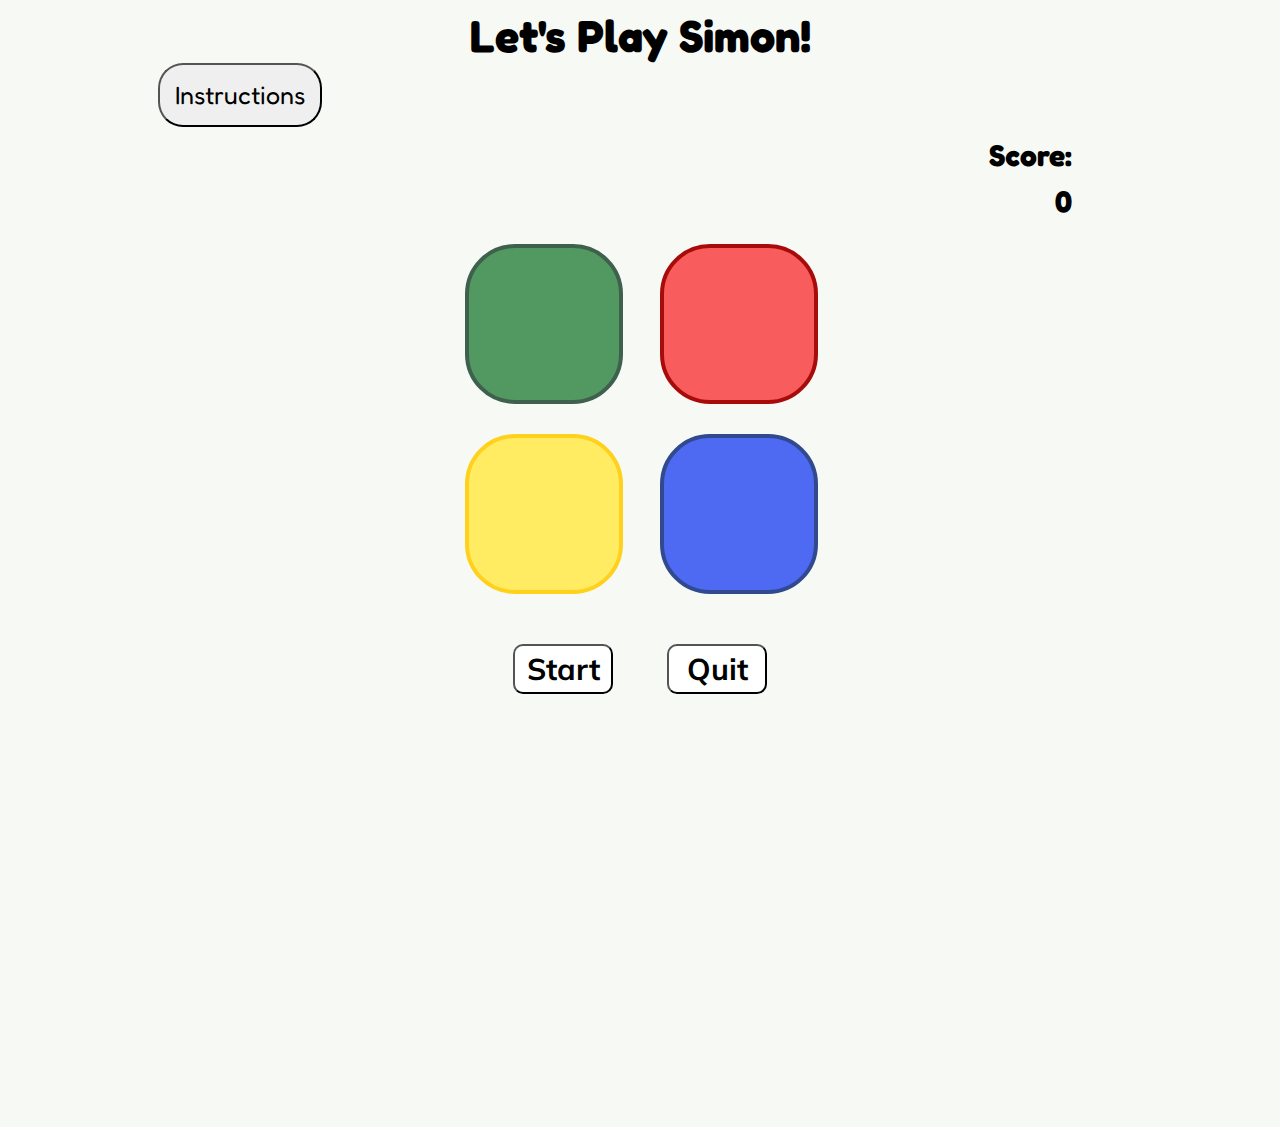
<file: index.html>
<!DOCTYPE html>
<html>
    <head>
        <link href="main.css" rel="stylesheet" type="text/css">
        <meta name="viewport" content="width=device-width, initial-scale=1">
        <link href="https://fonts.googleapis.com/css?family=Muli|Fredoka+One" rel="stylesheet">
        <meta charset="uft-8">
    </head>
    <header>
        <div>
            <div>
                <h1>Let's Play Simon!</h1>
                <button id="instructions" class="introBack"><a href = "instruction.html">Instructions</a></button>
                <h2 class='score scorePlacement'>Score: </h2><h2 id='score' class='scorePlacement'>0</h2>
            </div>
        </div>
    </header>
    <body>
        <div class="allCircles">
            <div class="button" id="circle1"></div>
            <div class="button" id="circle2"></div>
            <div class="button" id="circle3"></div>
            <div class="button" id="circle4"></div>
        </div>
        <div class="buttons">
            <button id="start" class="start" style="height:50px;width:100px"><strong>Start</strong></button>
            <button id="quit" class="quit" style="height:50px;width:100px"><strong>Quit</strong></button>
        </div>

        <script src="https://ajax.googleapis.com/ajax/libs/jquery/2.1.1/jquery.min.js"></script>
        <script src="script.js"></script>
    </body>
    <footer>

    </footer>
</html>
</file>
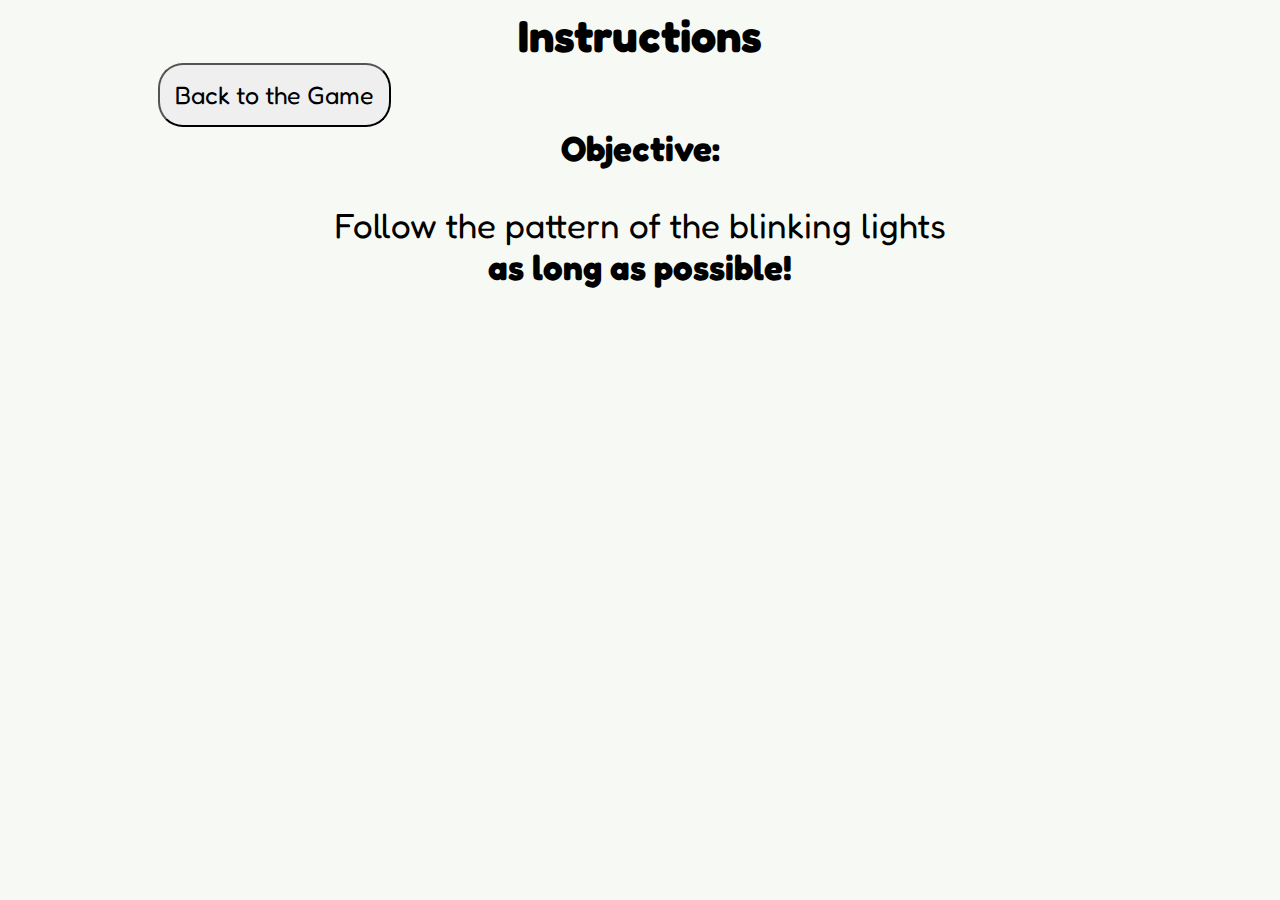
<file: instruction.html>
<!DOCTYPE html>
<html>
    <head>
        <link href="main.css" rel="stylesheet" type="text/css">
        <meta name="viewport" content="width=device-width, initial-scale=1">
        <link href="https://fonts.googleapis.com/css?family=Muli|Fredoka+One" rel="stylesheet">
        <meta charset="uft-8">
    </head>
    <header>

    </header>
    <body>
        <h1>Instructions</h1>
        <button id="backToGame" class="introBack"><a href="index.html">Back to the Game</a></button>
        <h4>Objective:</h4>
        <p>Follow the pattern of the blinking lights<br><strong>as long as possible!</strong></p>

    </body>
    <footer>
        <script src="script.js"></script>
    </footer>
</html>
</file>
<file: main.css>
body {
    background: #f6f9f4;
}

.container {
    display: flex;
    justify-content: center;
    flex-wrap: wrap;
    height: 800px;
    width: 600px;
    margin: 0% auto;
}

.button:hover{
    opacity: 0.5;
}

.allCircles {
    display: grid;
    grid-template-columns: 100px 100px;
    grid-gap: 30px 95px;
    border-radius: 50px;
    cursor: pointer;
    opacity: 1;
    height: 350px;
    width: 350px;
    margin: auto;
    padding: 25px 0px 25px;
}

#circle1 {
    background: #519961;
    padding: 75px;
    border-radius: 50px;
    border: 4px solid #40604e;
}

#circle2 {
    background: #f95c5c;
    padding: 75px;
    border-radius: 50px;
    border: 4px solid #a80c0a;
}

#circle3 {
    background: #ffec63;
    padding: 75px;
    border-radius: 50px;
    border: 4px solid #ffd11c;
}

#circle4 {
    background: #4f6af2;
    padding: 75px;
    border-radius: 50px;
    border: 4px solid #31498e;
}

.buttons {
    border-radius: 25px;
    cursor: pointer;
    height: 500px;
    width: 500px;
    margin: auto;
    text-align: center;
}

.start, .quit {
    background: white;
    border-radius: 10px;
    font-size: 30px;
    font-family: 'Muli', sans-serif;
    margin: 25px;
    overflow-x: hidden;
}

#hamburger {
    cursor: pointer;
    padding-left: 15px;
    text-align: right;
}

#hamburger :hover {
    color: white;
}

#menu {
    display: block;
    width: 35px;
    height: 5px;
    background-color: #333;
    margin: 6px 0;
}

h1 {
    text-align: center;
    font-family: 'Fredoka One', cursive;
    font-size: 45px;
    margin: 0% auto;
}

h2, h3 {
    text-align: right;
    padding-right: 300px;
    padding-top: 10px;
    font-family: 'Fredoka One', cursive;
    font-size: 30px;
    margin: 0% auto;
}

h4 {
    text-align: center;
    font-family: 'Fredoka One', cursive;
    font-size: 35px;
    margin: 0% auto;
}

p {
    font-family: 'Fredoka One', cursive;
    text-align: center;
    font-size: 35px;
}

#backToGame {
    border-radius: 25px;
    font-size: 25px;
    font-family: 'Fredoka One', cursive;
    padding: 15px;
}

#backToGame a{
    text-decoration: none;
    color: black;
}

#backToGame a:hover{
    text-decoration: none;
    color: #73937d;
}

#instructions {
    border-radius: 25px;
    font-size: 25px;
    font-family: 'Fredoka One', cursive;
    padding: 15px;
}

#instructions a{
    text-decoration: none;
    color: black;
}

#instructions a:hover{
    text-decoration: none;
    color: #73937d;
}

.introBack {
    margin-left: 150px;
    margin-bottom: none;
}

.scorePlacement {
    padding-right: 200px;
}
</file>
